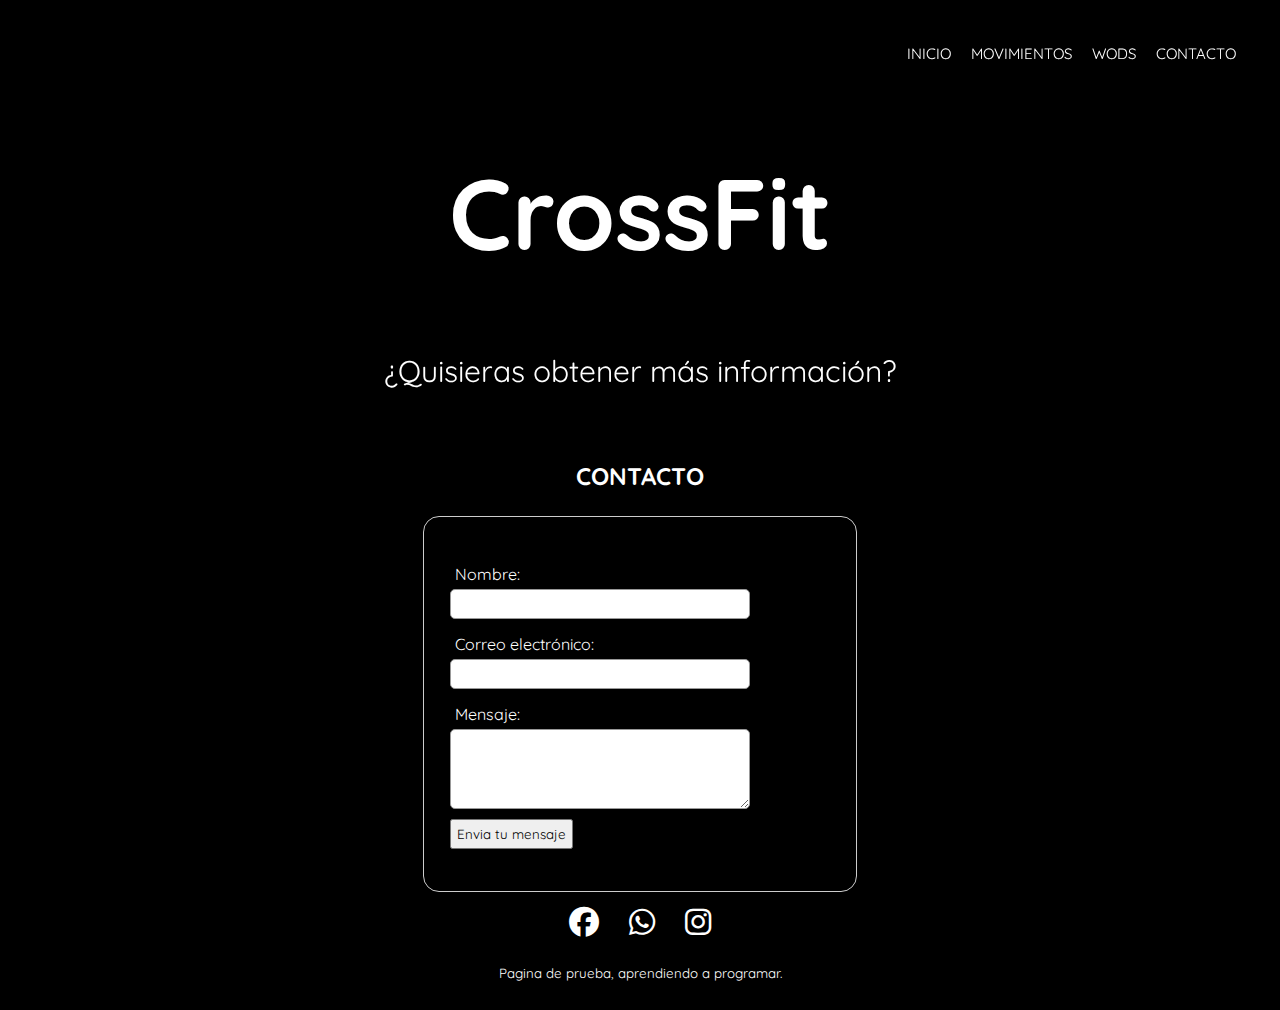
<file: contacto.html>
<!DOCTYPE html>
<html lang="es">

<head>
    <meta charset="UTF-8">
    <meta name="viewport" content="width=device-width, initial-scale=1.0">
    <title>CrossFit</title>
    <link rel="stylesheet" href="contato.css">
    <link rel="preconnect" href="https://fonts.googleapis.com">
    <link rel="preconnect" href="https://fonts.gstatic.com" crossorigin>
    <link href="https://fonts.googleapis.com/css2?family=Quicksand&display=swap" rel="stylesheet">
    <link rel="stylesheet" href="https://cdnjs.cloudflare.com/ajax/libs/font-awesome/6.4.2/css/all.min.css">
</head>

<body>
    <main>
        <header class="tituloprincipal">
            <nav>
                <ul class="navigation">

                    <li><a class="link" href="index.html" > Inicio</a></li>


                    <li><a class="link" href="movimientos.html" > Movimientos</a></li>


                    <li><a class="link" href="wods.html" > Wods</a></li>

                    <li><a class="link" href="contacto.html" > Contacto</a></li>
                </ul>
            </nav>
            <h1> CrossFit</h1>
            <p>¿Quisieras obtener más información?</p>

        </header>

        <section class="formulario">

            <H2 class="titulo-contacto">CONTACTO</H2>

            <form class="form-contacto" action="/my-handling-form-page" method="post">

                <ul class="form-contacto">
                    <li>
                        <label for="name">Nombre:</label> <br>
                        <input type="text" id="name" name="user_name" />
                    </li>
                    <li>
                        <label for="mail">Correo electrónico:</label> <br>
                        <input type="email" id="mail" name="user_email" />
                    </li>
                    <li>
                        <label for="msg">Mensaje:</label> <br>
                        <textarea class="" claid="msg" name="user_message"></textarea>
                    </li>

                    <div class="button">
                        <button class="button" type="submit">Envia tu mensaje</button>
                    </div>
                </ul>

            </form>




        </section>

        <section class="icons">

            <a  href="#" class="fa-brands fa-facebook"></a>
            <a  href="#" class="fa-brands fa-whatsapp"></a>
            <a  href="#" class="fa-brands fa-instagram"></a>

        </section>



    </main>

    <footer><small>Pagina de prueba, aprendiendo a programar.</small> </footer>

</body>

</html>
</file>
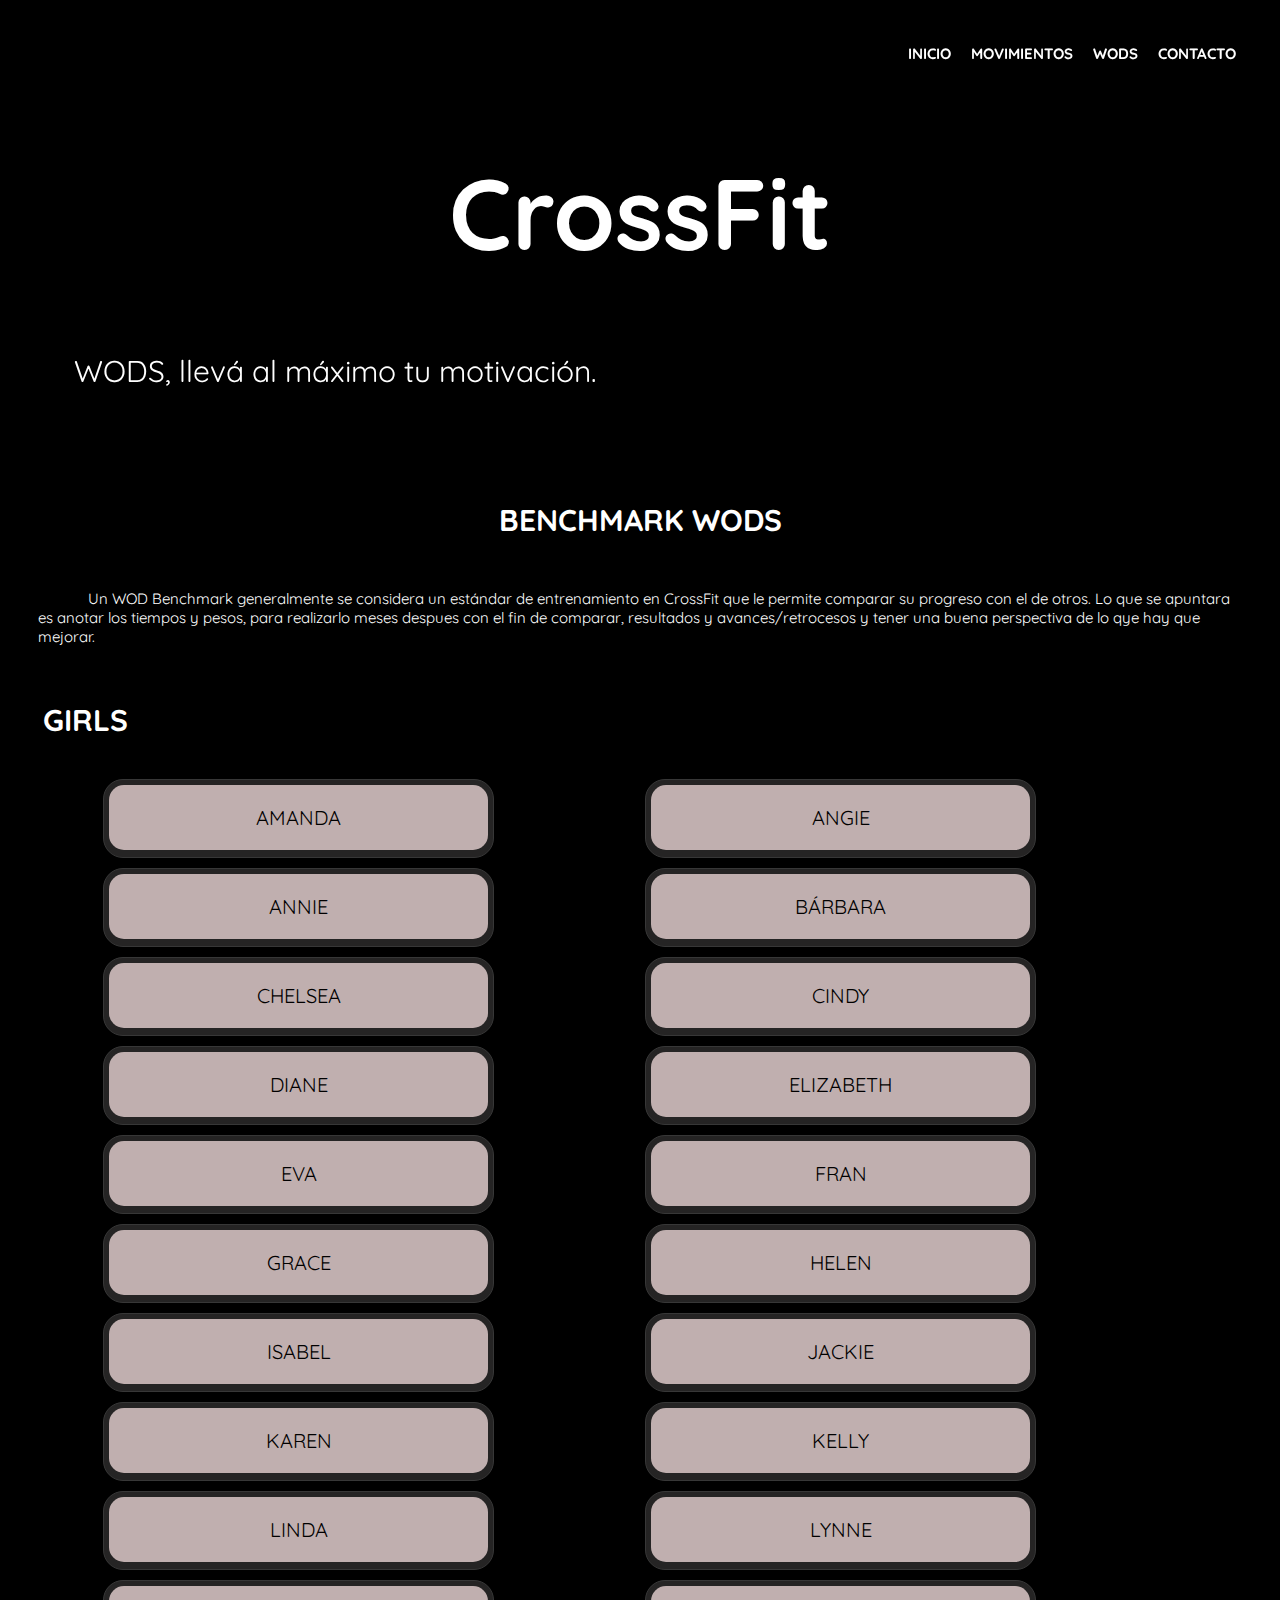
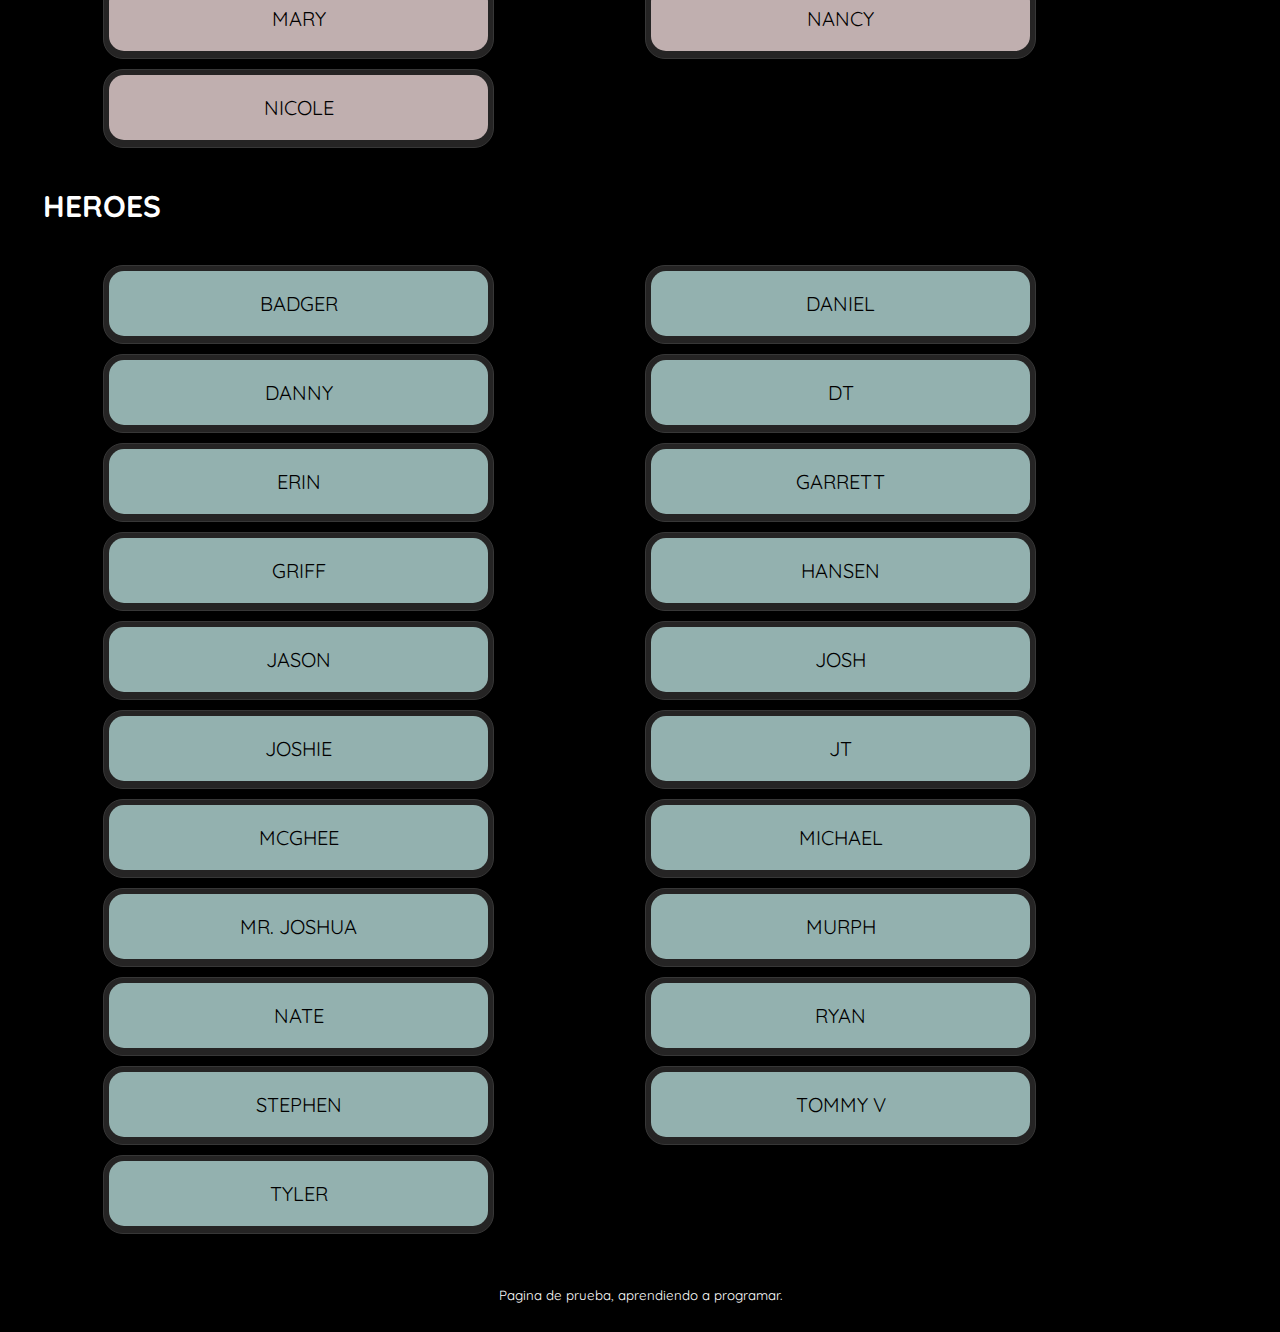
<file: wods.html>
<!DOCTYPE html>
<html lang="es">

<head>
    <meta charset="UTF-8">
    <meta name="viewport" content="width=device-width, initial-scale=1.0">
    <title>CrossFit</title>
    <link rel="stylesheet" href="wods.css" >
    <link rel="preconnect" href="https://fonts.googleapis.com">
    <link rel="preconnect" href="https://fonts.gstatic.com" crossorigin>
    <link href="https://fonts.googleapis.com/css2?family=Quicksand&display=swap" rel="stylesheet">

</head>

<body>
    <main>
        <header class="tituloprincipal">
            <nav>
                <ul class="navigation">

                    <li><a class="link" href="index.html"> Inicio</a></li>


                    <li><a class="link" href="movimientos.html"> Movimientos</a></li>


                    <li><a class="link" href="wods.html"> Wods</a></li>

                    <li><a class="link" href="contacto.html"> Contacto</a></li>
                </ul>
            </nav>
            <h1> CrossFit</h1>
            <p class="subtitulo-principal">WODS, llevá al máximo tu motivación.</p>

        </header>

        <br>
        <div class="flex-container">

            <section id="section">

                <h2 class="titulo"> BENCHMARK WODS</h2>
                <p class="parrafo">
                    Un WOD Benchmark generalmente se considera un estándar de entrenamiento en CrossFit que le
                    permite comparar su progreso con el de otros.
                    Lo que se apuntara es anotar los tiempos y pesos, para realizarlo meses despues con el fin de
                    comparar, resultados y avances/retrocesos y tener una buena perspectiva de lo qye hay que
                    mejorar.
                </p>
                <div class="ejercicios">
                    <h2>GIRLS</h2>

                    <div class="explicacion-ejercicios">

                        <div class="contenedor-acordeon" id="muscle-up">

                            <div class="acordeon">
                                <input type="radio" name="acordeon" id="btn-acordeon1" class="btn-acordeon">
                                <label for="btn-acordeon1">
                                    AMANDA
                                </label>
                                <div class="contenido-acordeon">
                                    <p class="parrafo">
                                        9-7-5
                                    <Ul>
                                        <li>Muscle ups</li>
                                        <li> Snatch</li>
                                    </Ul>
                                    </p>

                                </div>

                            </div>
                        </div>

                        <div class="contenedor-acordeon" id="deadlift">
                            <div class="acordeon">
                                <input type="radio" name="acordeon" id="btn-acordeon2" class="btn-acordeon">
                                <label for="btn-acordeon2">
                                    ANGIE
                                </label>
                                <div class="contenido-acordeon">
                                    <p class="parrafo">
                                        AFAP (Sin tiempo pero todo lo rápido que puedas)
                                    <ul>
                                        <li> 100 Pull ups</li>
                                        <li>100 Push ups</li>
                                        <li> 100 Sit ups</li>
                                        <li> 100 Squats</li>
                                    </ul>
                                    </p>
                                </div>

                            </div>

                        </div>

                        <div class="contenedor-acordeon" id="push-press">
                            <div class="acordeon">
                                <input type="radio" name="acordeon" id="btn-acordeon3" class="btn-acordeon">

                                <label for="btn-acordeon3">
                                    ANNIE
                                </label>

                                <div class="contenido-acordeon">
                                    <p class="parrafo">
                                        50-40-30-20-10
                                    <ul>
                                        <li>Double unders (Doble salto de comba)</li>
                                        <li>Sit ups</li>
                                    </ul>
                                    </p>


                                </div>
                            </div>

                        </div>

                        <div class="contenedor-acordeon" id="air-squat">

                            <div class="acordeon">
                                <input type="radio" name="acordeon" id="btn-acordeon4" class="btn-acordeon">
                                <label for="btn-acordeon4">
                                    BÁRBARA </label>
                                <div class="contenido-acordeon">
                                    <p>5 rondas con 3 minutos de descanso:
                                    <ul>
                                        <li> 20 Pull ups (dominadas)</li>
                                        <li> 30 Push ups (flexiones)</li>
                                        <li>40 Sit ups (abdominales)</li>
                                        <li> 50 Squats (sentadillas)</li>

                                    </ul>

                                    </ul>
                                    </p>
                                </div>
                            </div>


                        </div>

                        <div class="contenedor-acordeon" class="front-squat">
                            <div class="acordeon">
                                <input type="radio" name="acordeon" id="btn-acordeon5" class="btn-acordeon">
                                <label for="btn-acordeon5">
                                    CHELSEA
                                </label>
                                <div class="contenido-acordeon">
                                    <p>
                                        ENOM 30 minutos (Todas las repes en cada minuto)
                                    <UL>
                                        <li> 5 Pull ups</li>
                                        <li>10 Push ups</li>
                                        <li> 15 Squats</li>
                                    </UL>
                                    </p>


                                </div>

                            </div>
                        </div>

                        <div class="contenedor-acordeon" id="shoulder-press">
                            <div class="acordeon">
                                <input type="radio" name="acordeon" id="btn-acordeon6" class="btn-acordeon">
                                <label for="btn-acordeon6">
                                    CINDY
                                </label>
                                <div class="contenido-acordeon">
                                    <p class="parrafo">
                                        AMRAP 20 minutos
                                    <ul>
                                        <li> 5 Pull ups</li>
                                        <li> 10 Push ups</li>
                                        <li>15 Squats</li>
                                    </ul>
                                    </p>

                                </div>


                            </div>
                        </div>

                        <div class="contenedor-acordeon" id="clean">
                            <div class="acordeon">
                                <input type="radio" name="acordeon" id="btn-acordeon7" class="btn-acordeon">
                                <label for="btn-acordeon7">
                                    DIANE
                                </label>
                                <div class="contenido-acordeon">
                                    <p class="parrafo">
                                        21-15-9
                                    <ul>
                                        <li> Peso muerto</li>
                                        <li> Handstand push ups</li>
                                    </ul>


                                    </p>
                                </div>

                            </div>
                        </div>

                        <div class="contenedor-acordeon" id="clean">
                            <div class="acordeon">
                                <input type="radio" name="acordeon" id="btn-acordeon8" class="btn-acordeon">
                                <label for="btn-acordeon8">
                                    ELIZABETH
                                </label>
                                <div class="contenido-acordeon">
                                    <p class="parrafo">
                                        21-15-9
                                    <ul>
                                        <li> Cleans</li>
                                        <li> Ring dips</li>
                                    </ul>


                                    </p>
                                </div>

                            </div>
                        </div>


                        <div class="contenedor-acordeon" id="sumo-deadlift-high-pull">
                            <div class="acordeon">
                                <input type="radio" name="acordeon" id="btn-acordeon9" class="btn-acordeon">
                                <label for="btn-acordeon9">
                                    EVA
                                </label>
                                <div class="contenido-acordeon">
                                    <p class="parrafo">
                                        5 rondas
                                    <ul>
                                        <li>800 metros de carrera</li>
                                        <li>30 kettlebell swings</li>
                                    </ul>
                                    </p>
                                </div>

                            </div>
                        </div>

                        <div class="contenedor-acordeon" id="clean">
                            <div class="acordeon">
                                <input type="radio" name="acordeon" id="btn-acordeon10" class="btn-acordeon">
                                <label for="btn-acordeon10">
                                    FRAN
                                </label>
                                <div class="contenido-acordeon">
                                    <p class="parrafo">
                                        21-15-9
                                    <ul>
                                        <li> Thursters</li>
                                        <li> Pull ups</li>
                                    </ul>


                                    </p>
                                </div>

                            </div>
                        </div>

                        <div class="contenedor-acordeon" id="clean">
                            <div class="acordeon">
                                <input type="radio" name="acordeon" id="btn-acordeon11" class="btn-acordeon">
                                <label for="btn-acordeon11">
                                    GRACE
                                </label>
                                <div class="contenido-acordeon">
                                    <p class="parrafo">
                                        AFAP


                                    <ul>
                                        <li> 30 Clean and jerks</li>

                                    </ul>
                                    </p>
                                </div>

                            </div>
                        </div>

                        <div class="contenedor-acordeon" id="the-wall-ball">
                            <div class="acordeon">
                                <input type="radio" name="acordeon" id="btn-acordeon12" class="btn-acordeon">
                                <label for="btn-acordeon12">
                                    HELEN
                                </label>
                                <div class="contenido-acordeon">
                                    <p class="parrafo">
                                        3 rondas
                                    <ul>
                                        <li> 400 metros de carrera</li>
                                        <li> 21 kettlebell swings</li>
                                        <li>12 Pull ups</li>
                                    </ul>

                                    </p>
                                </div>

                            </div>
                        </div>

                        <div class="contenedor-acordeon" id="clean">
                            <div class="acordeon">
                                <input type="radio" name="acordeon" id="btn-acordeon13" class="btn-acordeon">
                                <label for="btn-acordeon13">
                                    ISABEL
                                </label>
                                <div class="contenido-acordeon">
                                    <p class="parrafo">
                                        AFAP
                                    <ul>
                                        <li> 30 Snatches</li>
                                    </ul>

                                    </p>
                                </div>

                            </div>
                        </div>

                        <div class="contenedor-acordeon" id="clean">
                            <div class="acordeon">
                                <input type="radio" name="acordeon" id="btn-acordeon14" class="btn-acordeon">
                                <label for="btn-acordeon14">
                                    JACKIE
                                </label>
                                <div class="contenido-acordeon">
                                    <p class="parrafo">
                                        AFAP
                                    <ul>
                                        <li> 1000 metros remo</li>
                                        <li> 50 thrusters</li>
                                        <li> 30 pull ups</li>
                                    </ul>
                                    </p>
                                </div>

                            </div>
                        </div>

                        <div class="contenedor-acordeon" id="muscle-up">
                            <div class="acordeon">
                                <input type="radio" name="acordeon" id="btn-acordeon15" class="btn-acordeon">
                                <label for="btn-acordeon15">
                                    KAREN
                                </label>
                                <div class="contenido-acordeon">
                                    <p class="parrafo">
                                    <Ul>
                                        <li>150 wall balls</li>
                                    </Ul>
                                    </p>
                                </div>

                            </div>
                        </div>


                        <div class="contenedor-acordeon" id="thruster">
                            <div class="acordeon">
                                <input type="radio" name="acordeon" id="btn-acordeon16" class="btn-acordeon">
                                <label for="btn-acordeon16">
                                    KELLY
                                </label>
                                <div class="contenido-acordeon">
                                    <p class="parrafo">
                                        5 rondas
                                    <Ul>
                                        <li>400 metros carrera</li>
                                        <li> 30 24″ saltos al cajón</li>
                                        <li> 30 Wall balls (Balón a la pared)</li>
                                    </Ul>
                                    </p>

                                </div>

                            </div>
                        </div>


                        <div class="contenedor-acordeon" id="clean">
                            <div class="acordeon">
                                <input type="radio" name="acordeon" id="btn-acordeon17" class="btn-acordeon">
                                <label for="btn-acordeon17">
                                    LINDA
                                </label>
                                <div class="contenido-acordeon">
                                    <p class="parrafo">
                                        10/9/8/7/6/5/4/3/2/1
                                    <ul>
                                        <li> Deadlift (Peso muerto) 1/2 peso corporal</li>
                                        <li> Press Banca con peso corporal</li>
                                        <li> Clean 3/4 del peso corporal</li>
                                    </ul>
                                    </p>
                                </div>

                            </div>
                        </div>

                        <div class="contenedor-acordeon" id="clean">
                            <div class="acordeon">
                                <input type="radio" name="acordeon" id="btn-acordeon18" class="btn-acordeon">
                                <label for="btn-acordeon18">
                                    LYNNE
                                </label>
                                <div class="contenido-acordeon">
                                    <p class="parrafo">
                                        5 rondas a máximas repeticiones:
                                    <ul>
                                        <li> Press Banca con tu peso corporal</li>
                                        <li> Pull- ups</li>
                                    </ul>
                                    </p>
                                </div>

                            </div>
                        </div>

                        <div class="contenedor-acordeon" id="overhead-squat">
                            <div class="acordeon">
                                <input type="radio" name="acordeon" id="btn-acordeon19" class="btn-acordeon">
                                <label for="btn-acordeon19">
                                    MARY
                                </label>
                                <div class="contenido-acordeon">
                                    <p class="parrafo">
                                        AMRAP 20 MINUTOS (Todas las repes que puedas en 20 minutos)
                                    <ul>
                                        <li> 5 Handstand push ups (pinos)</li>
                                        <li> 10 Pistol Squats (sentadillas a 1 pierna)</li>
                                        <li>15 Pull ups</li>
                                    </ul>
                                    </p>
                                </div>

                            </div>
                        </div>



                        <div class="contenedor-acordeon" id="clean">
                            <div class="acordeon">
                                <input type="radio" name="acordeon" id="btn-acordeon20" class="btn-acordeon">
                                <label for="btn-acordeon20">
                                    NANCY
                                </label>
                                <div class="contenido-acordeon">
                                    <p class="parrafo">
                                        5 Rondas:
                                    <ul>
                                        <li> 400 metros carrera</li>
                                        <li> 15 Overhead squats</li>
                                    </ul>
                                    </p>
                                </div>

                            </div>
                        </div>


                        <div class="contenedor-acordeon" id="push-press">

                            <div class="acordeon">
                                <input type="radio" name="acordeon" id="btn-acordeon21" class="btn-acordeon">

                                <label for="btn-acordeon21">
                                    NICOLE
                                </label>

                                <div class="contenido-acordeon">
                                    <p class="parrafo">
                                        AMRAP 20 Minutos
                                    <ul>
                                        <li>400 metros carrera</li>
                                        <li>Máxima repeticiones pull-ups</li>
                                    </ul>
                                    </p>


                                </div>

                            </div>

                        </div>


                    </div>

                    <h2>HEROES</h2>

                    

                    <div class="explicacion-ejercicios">
                        <div class="contenedor-acordeon" id="push-press">
                            <div class="acordeonazul">
                                <input type="radio" name="acordeon" id="btn-acordeon22" class="btn-acordeon">
    
                                <label for="btn-acordeon22">
                                    BADGER
                                </label>
    
                                <div class="contenido-acordeon">
                                    <p class="parrafo">
                                    <ul>
                                        <li> 30 Squat clean</li>
                                        <li> 30 Pull-ups</li>
                                        <li>800 metros de carrera</li>
                                    </ul>
    
    
    
                                    </p>
    
    
                                </div>
                            </div>
                        </div>
    
                        <div class="contenedor-acordeon" id="push-press">
    
                            <div class="acordeonazul">
                                <input type="radio" name="acordeon" id="btn-acordeon23" class="btn-acordeon">
    
                                <label for="btn-acordeon23">
                                    DANIEL
                                </label>
    
                                <div class="contenido-acordeon">
                                    <p class="parrafo">
                                    <ul>
                                        <li>50 Pull-ups</li>
                                        <li>400 metros de carrera</li>
                                        <li>21 Thruster</li>
                                        <li> 800 metros de carrera</li>
                                        <li>21 Thruster</li>
                                        <li> 400 metros de carrera</li>
                                        <li> 50 Pull-ups</li>
                                    </ul>
    
                                    </p>
    
    
                                </div>
    
                            </div>
    
                        </div>
                        <div class="contenedor-acordeon" id="clean">
                            <div class="acordeonazul">
                                <input type="radio" name="acordeon" id="btn-acordeon24" class="btn-acordeon">
                                <label for="btn-acordeon24">
                                    DANNY
                                </label>
                                <div class="contenido-acordeon">
                                    <p class="parrafo">
                                        Todas las repeticiones que puedas en 20 minutos:
                                    <ul>
                                        <li>30 Box jumps</li>
                                        <li>20 Push press</li>
                                        <li>30 Pull-ups</li>
                                    </ul>
    
                                    </p>
                                </div>
    
                            </div>
                        </div>
    
    
                        <div class="contenedor-acordeon" id="clean">
                            <div class="acordeonazul">
                                <input type="radio" name="acordeon" id="btn-acordeon25" class="btn-acordeon">
                                <label for="btn-acordeon25">
                                    DT
                                </label>
                                <div class="contenido-acordeon">
                                    <p class="parrafo">
                                        5 rondas
                                    <Ul>
                                        <li>12 Deadlift</li>
                                        <li>9 Hang power clean</li>
                                        <li>6 Push jerk</li>
                                    </Ul>
    
                                    </p>
                                </div>
    
                            </div>
                        </div>
    
                        <div class="contenedor-acordeon" id="clean">
                            <div class="acordeonazul">
                                <input type="radio" name="acordeon" id="btn-acordeon26" class="btn-acordeon">
                                <label for="btn-acordeon26">
                                    ERIN
                                </label>
                                <div class="contenido-acordeon">
                                    <p class="parrafo">
                                        5 rondas por tiempo:
                                    <ul>
                                        <li>15 Dumbbells split cleans (con mancuerna)</li>
                                        <li>21 Pull-ups</li>
                                    </ul>
    
    
    
                                    </p>
                                </div>
    
                            </div>
                        </div>
    
                        <div class="contenedor-acordeon" id="clean">
                            <div class="acordeonazul">
                                <input type="radio" name="acordeon" id="btn-acordeon27" class="btn-acordeon">
                                <label for="btn-acordeon27">
                                    GARRETT
                                </label>
                                <div class="contenido-acordeon">
                                    <p class="parrafo">
                                        3 rondas:
                                    <ul>
                                        <li>75 Squats</li>
                                        <li>25 Rings Handstand push-up (dominadas en anillas)</li>
                                        <li>25 Pull-ups</li>
                                    </ul>
                                    </p>
                                </div>
    
                            </div>
                        </div>
    
    
                        <div class="contenedor-acordeon" id="muscle-up">
                            <div class="acordeonazul">
                                <input type="radio" name="acordeon" id="btn-acordeon28" class="btn-acordeon">
                                <label for="btn-acordeon28">
                                    GRIFF
                                </label>
                                <div class="contenido-acordeon">
                                    <p class="parrafo">
    
                                    <Ul>
                                        <li>800 metros de carrera</li>
                                        <li>400 metros de carrera hacia atrás</li>
                                        <li>800 metros de carrera</li>
                                        <li>400 metros de carrera hacia atrás</li>
                                    </Ul>
                                    </p>
    
                                </div>
    
                            </div>
                        </div>
    
                        <div class="contenedor-acordeon" id="clean">
                            <div class="acordeonazul">
                                <input type="radio" name="acordeon" id="btn-acordeon29" class="btn-acordeon">
                                <label for="btn-acordeon29">
                                    HANSEN
                                </label>
                                <div class="contenido-acordeon">
                                    <p class="parrafo">
                                        5 rondas
                                    <Ul>
                                        <li>30 Kettlebell swing</li>
                                        <li>30 burpees</li>
                                        <li>30 sit-ups (GHD)</li>
                                    </Ul>
    
                                    </p>
                                </div>
    
                            </div>
                        </div>
    
                        <div class="contenedor-acordeon" id="sumo-deadlift-high-pull">
                            <div class="acordeonazul">
                                <input type="radio" name="acordeon" id="btn-acordeon30" class="btn-acordeon">
                                <label for="btn-acordeon30">
                                    JASON
                                </label>
                                <div class="contenido-acordeon">
                                    <p class="parrafo">
    
                                    <ul>
                                        <li> 100 Squats</li>
                                        <li> 5 Muscle-ups</li>
                                        <li>75 Squats</li>
                                        <li>10 Muscle-ups</li>
                                        <li>50 Squats</li>
                                        <li>15 Muscle-ups</li>
                                        <li>25 Squats</li>
                                        <li>20 Muscle-ups</li>
                                    </ul>
                                    </p>
                                </div>
    
                            </div>
                        </div>
    
                        <div class="contenedor-acordeon" id="the-wall-ball">
                            <div class="acordeonazul">
                                <input type="radio" name="acordeon" id="btn-acordeon31" class="btn-acordeon">
                                <label for="btn-acordeon31">
                                    JOSH
                                </label>
                                <div class="contenido-acordeon">
                                    <p class="parrafo">
                                    <ul>
                                        <li> 21 Overhead squat</li>
                                        <li>42 Pull-ups</li>
                                        <li> 15 Overhead squat</li>
                                        <li> 30 Pull-ups</li>
                                        <li> 9 Overhead squat</li>
                                        <li> 18 Pull-ups</li>
                                    </ul>
                                    </p>
                                </div>
    
                            </div>
                        </div>
    
                        <div class="contenedor-acordeon" id="shoulder-press">
                            <div class="acordeonazul">
                                <input type="radio" name="acordeon" id="btn-acordeon32" class="btn-acordeon">
                                <label for="btn-acordeon32">
                                    JOSHIE
                                </label>
                                <div class="contenido-acordeon">
                                    <p class="parrafo">
                                        3 rondas
                                    <ul>
                                        <li>21 Snatch con mancuernas con el brazo derecho</li>
                                        <li>21 Pull-ups</li>
                                        <li>21 Snatch con mancuernas con el brazo izquierdo</li>
                                        <li>21 Pull-ups</li>
                                    </ul>
                                    </p>
    
                                </div>
    
    
                            </div>
                        </div>

                        <div class="contenedor-acordeon" id="air-squat">

                            <div class="acordeonazul">
                                <input type="radio" name="acordeon" id="btn-acordeon33" class="btn-acordeon">
                                <label for="btn-acordeon33">
                                    JT </label>
                                <div class="contenido-acordeon">
                                    <p>21-15-9
                                    <ul>
                                        <li> Handstand (push-ups)</li>
                                        <li> Fondos en anillas (Ring dips)</li>
                                        <li> Push-ups</li>
                                    </ul>
                                    </ul>
                                    </p>
                                </div>
                            </div>


                        </div>


                        <div class="contenedor-acordeon" id="thruster">
                            <div class="acordeonazul">
                                <input type="radio" name="acordeon" id="btn-acordeon34" class="btn-acordeon">
                                <label for="btn-acordeon34">
                                    MCGHEE
                                </label>
                                <div class="contenido-acordeon">
                                    <p class="parrafo">
                                    <ul>
                                        <li> 5 Deadlift</li>
                                        <li> 13 Push-ups</li>
                                        <li> 9 Box jumps, 24»</li>
                                    </ul>

                                    </p>
                                </div>

                            </div>
                        </div>



                        <div class="contenedor-acordeon" class="front-squat">
                            <div class="acordeonazul">
                                <input type="radio" name="acordeon" id="btn-acordeon35" class="btn-acordeon">
                                <label for="btn-acordeon35">
                                    MICHAEL
                                </label>
                                <div class="contenido-acordeon">
                                    <p>
                                        3 rondas
                                    <ul>
                                        <li> 800m corriendo</li>
                                        <li> 50 Back extensions (lumbares)</li>
                                        <li> 50 Sit ups</li>
                                    </ul>
                                    </p>


                                </div>

                            </div>
                        </div>

                        <div class="contenedor-acordeon" id="clean">
                            <div class="acordeonazul">
                                <input type="radio" name="acordeon" id="btn-acordeon36" class="btn-acordeon">
                                <label for="btn-acordeon36">
                                    MR. JOSHUA
                                </label>
                                <div class="contenido-acordeon">
                                    <p class="parrafo">
                                        5 rondas por tiempo:
                                    <ul>
                                        <li>400 metros de carrera</li>
                                        <li>30 sit-ups</li>
                                        <li> 15 Deadlift</li>
                                    </ul>

                                    </p>
                                </div>

                            </div>
                        </div>

                        <div class="contenedor-acordeon" id="deadlift">
                            <div class="acordeonazul">
                                <input type="radio" name="acordeon" id="btn-acordeon37" class="btn-acordeon">
                                <label for="btn-acordeon37">
                                    MURPH
                                </label>
                                <div class="contenido-acordeon">
                                    <p class="parrafo">
                                        Tan rápido como se pueda. Este ejercicio debería hacerse también con un chaleco
                                        lastrado de 10 kilos.
                                    <ul>
                                        <li>Correr una milla (1,6 kilómetros)</li>
                                        <li>100 Pull-ups</li>
                                        <li>200 Push-ups</li>
                                        <li>300 Squats</li>
                                        <li>Correr una milla (1,6 kilómetros)</li>
                                    </ul>

                                    </p>
                                </div>

                            </div>

                        </div>


                        <div class="contenedor-acordeon" id="muscle-up">
                            <div class="acordeonazul">
                                <input type="radio" name="acordeon" id="btn-acordeon38" class="btn-acordeon">
                                <label for="btn-acordeon38">
                                    NATE
                                </label>
                                <div class="contenido-acordeon">
                                    <p class="parrafo">
                                    <ul>
                                        <li> 22 Muscle-ups</li>
                                        <li> 4 Handstand Push-ups</li>
                                        <li> 8 Kettlebell swings</li>
                                    </ul>

                                    </p>
                                </div>

                            </div>
                        </div>


                        <div class="contenedor-acordeon" id="clean">
                            <div class="acordeonazul">
                                <input type="radio" name="acordeon" id="btn-acordeon39" class="btn-acordeon">
                                <label for="btn-acordeon39">
                                    RYAN
                                </label>
                                <div class="contenido-acordeon">
                                    <p class="parrafo">
                                        5 rondas
                                    <ul>
                                        <li>7 muscle-ups</li>
                                        <li>21 burpees</li>
                                    </ul>


                                    </p>
                                </div>

                            </div>
                        </div>


                        <div class="contenedor-acordeon" id="clean">
                            <div class="acordeonazul">
                                <input type="radio" name="acordeon" id="btn-acordeon40" class="btn-acordeon">
                                <label for="btn-acordeon40">
                                    STEPHEN
                                </label>
                                <div class="contenido-acordeon">
                                    <p class="parrafo">
                                        30-25-20-15-10-5:
                                    <ul>
                                        <li> Sit-ups (GHD)</li>
                                        <li> Back extension</li>
                                        <li>Knees to elbows (rodillas a codos)</li>
                                        <li>40 Deadlift</li>
                                    </ul>

                                    </p>
                                </div>

                            </div>
                        </div>

                        <div class="contenedor-acordeon" id="overhead-squat">
                            <div class="acordeonazul">
                                <input type="radio" name="acordeon" id="btn-acordeon41" class="btn-acordeon">
                                <label for="btn-acordeon41">
                                    TOMMY V
                                </label>
                                <div class="contenido-acordeon">
                                    <p class="parrafo">
                                        5 rondas
                                    <ul>
                                        <li>21 Thruster</li>
                                        <li>12 Rope climb (subir la cuerda) 4 metros
                                        </li>
                                        <li> 15 Thruster</li>
                                        <li>9 Rope climb</li>
                                        <li>9 Thruster</li>
                                        <li>6 Rope climb</li>
                                    </ul>
                                    </p>
                                </div>

                            </div>

                        </div>



                        <div class="contenedor-acordeon" id="clean">
                            <div class="acordeonazul">
                                <input type="radio" name="acordeon" id="btn-acordeon42" class="btn-acordeon">
                                <label for="btn-acordeon42">
                                    TYLER
                                </label>
                                <div class="contenido-acordeon">
                                    <p class="parrafo">
                                        5 rondas:
                                    <ul>
                                        <li>7 Muscle ups</li>
                                        <li>21 Sumo- deadlif</li>
                                    </ul>

                                    </p>
                                </div>

                            </div>
                        </div>
                       

                    </div>


                </div>


            </section>

        </div>



    </main>

    <footer><small>Pagina de prueba, aprendiendo a programar.</small> </footer>

</body>

</html>
</file>
<file: contato.css>
* {
    font-family: 'Quicksand', sans-serif;
    padding: 5px;

}

body {
    background-color: #000000;
}

.navigation {
    display: flex;
    flex-flow: row wrap;
    justify-content: flex-end;
    font-size: 15px;
    list-style: none;
    color: white;
    text-transform: uppercase;
    margin: 0 -5px;
}

.link {
    color: white;
}

header {
    background-image: url(https://images.unsplash.com/photo-1434682772747-f16d3ea162c3?ixlib=rb-4.0.3&ixid=M3wxMjA3fDB8MHxwaG90by1wYWdlfHx8fGVufDB8fHx8fA%3D%3D&auto=format&fit=crop&w=1748&q=80);
    background-position: center;
    filter: grayscale();
    
}

a {
    text-decoration: none;
}

header p {
    font-size: 30px;

}

.tituloprincipal {
    border: 0.50px solid black;
    color: white;
    text-align: center;
    font-size: 50px;
    /* padding: -5px; */

}

.titulo-contacto {
    color: white;
    text-align: center;
    margin: 20px;
  

}



.form-contacto {
    display: flex;
    flex-direction: column;
    text-align: left;
    list-style: none;
    color: white;
}


aside {
    display: flex;
    flex-direction: column;
    border: 1px solid white;
    color: white;
    border-radius: 15px;

}

.flex-container {
    display: flex;
    flex-wrap: nowrap;
    flex-direction: row;


}

.bottom-margin {
    flex-direction: column;

}

.icons {
    display: flex;
    justify-content: center;
    grid-gap: 20px;
  
   


}

.icons a {
    font-size: 30px;
    text-decoration: none;
   
}

.fa-brands {
    color: white;
}

footer {
    color: white;
    margin: 5px;
    text-align: center;
}

.link {
    color: white;
}

.buscar {
    display: flex;
    flex-direction: row;
    margin: 10px;
    gap: 10px;
}






form {
  
    margin: 0 auto;
    width: 400px;
   
    padding: 1em;
    border: 1px solid #ccc;
    border-radius: 1em;
}

div+div {
    margin-top: 1em;
}

label {
   
    display: inline-block;
    width: 50pxpx;
    text-align: right;
}

input,
textarea {
    
    font: 1em sans-serif;
    
    width: 300px;
    -moz-box-sizing: border-box;
    box-sizing: border-box;
   
    border: 1px solid #999;
    border-radius: 5px;
}

input:focus,
textarea:focus {
   
    border-color: #000;
}

textarea {
   
    vertical-align: top;
   
    height: 5em;
   
    resize: vertical;
}

   
.div.buttom {
    text-align: left;

}
</file>
<file: wods.css>
* {
    font-family: 'Quicksand', sans-serif;
    padding: 5px;

}

body {
    background-color: #000000;
    min-width: 300px;
}



.navigation {
    display: flex;
    flex-flow: row wrap;
    justify-content: flex-end;
    font-size: 15px;
    list-style: none;
    color: white;
    text-transform: uppercase;
    margin: 0 -5px;
}

.link {
    color: white;
    font-weight: bold;

}

.lista {
    margin: 30px;
    text-align: left;

}



header {
    background-image: url(https://images.unsplash.com/photo-1434682881908-b43d0467b798?ixlib=rb-4.0.3&ixid=M3wxMjA3fDB8MHxwaG90by1wYWdlfHx8fGVufDB8fHx8fA%3D%3D&auto=format&fit=crop&w=1748&q=80);
    background-position: center;
    filter: grayscale();
}

a {
    text-decoration: none;
}

header p {
    font-size: 30px;

}

.tituloprincipal {
    border: 0.50px solid black;
    color: white;
    text-align: center;
    font-size: 50px;

}

.subtitulo-principal {
    text-align: left;
    margin: 40px;
}

.flex-container {
    display: flex;
    flex-wrap: nowrap;
    flex-direction: row;


}

.titulo {
    text-align: center;
    font-style: 'Quicksand', sansserif bold;
    color: white;
    font-size: 30px;

}

.parrafo {
    text-align: center;
    font-size: 15px;
    text-align: start;
    text-indent: 50px;
    color: white;
    ;
}


#section {
    display: flex;
    flex-direction: column;
    text-align: center;
    flex-wrap: row wrap;
    border-radius: 1px solid white;
    min-width: 300px;
}


h3 {
    color: white;
    text-align: center;

}

h2 {
    text-align: left;
    color: white;
    font-weight: bold;
    font-size: 30px;



}

h3 {
    color: white;
    text-align: center;
    text-transform: uppercase;
    font-weight: bold;



}

p {
    color: white;
    font-size: 20px;
}

.imagen {
    max-width: 300px;
    height: auto;
    flex-direction: row;
    align-content: space-around;
    gap: 5px;
    border-radius: 20px;
    filter: grayscale();

}

aside {
    display: flex;
    flex-direction: column;
    border: 1px solid white;
    color: white;
    border-radius: 15px;

}

.flex-container {
    display: flex;
    flex-wrap: nowrap;
    flex-direction: row;


}

.contenedor-de-imagenes {

    border-radius: 15px;
}

footer {
    color: white;
    margin: 5px;
    text-align: center;
}



.bottom-margin {
    display: flex;
    flex-direction: column;
    text-align: center;


}

.buscar {
    display: flex;
    flex-direction: row;
    margin: 10px;
    gap: 10px;

}


.flex-container {
    display: flex;
    flex-wrap: nowrap;
    flex-direction: row;




}

.section-1 {

    border-radius: 15px;
}






.contenedor-acordeon {
    width: 100%;
    max-width: 800px;
    min-width: 300px;



}

.contenedor-acordeon h2 {
    text-align: center;
    font-size: 40px;
    border-radius: 20px;



}

.acordeon {
    background: #252424;
    border-radius: 20PX;
    max-width: 70%;
    min-width: 300px;
    border: 1px solid rgb(55, 55, 55);


}

.acordeon label {
    display: block;
    padding: 20px;
    font-size: 20px;
    background: #c0afaf;
    cursor: pointer;
    margin-bottom: 2px;
    transition: all 300ms ease;
    border-radius: 15px;
}

.acordeon label:hover {

    background: #d8d8d8;
}

.acordeon .contenido-acordeon {
    padding: 0px;
    margin: opx 20px;
    max-height: 0px;
    overflow: hidden;
    transition: all 300ms ease-in-out;

}

.btn-acordeon:checked~.contenido-acordeon {
    max-height: 600px;
    padding: 15px 0px;


}

.btn-acordeon {
    display: none;
}

.explicacion-ejercicios {
    max-width: 1700px;
    width: 90%;
    height: auto;
    margin: 10px auto;
    display: grid;
    grid-template-columns: 1fr 1fr;
    min-width: 300px;


}

p {

    font-size: 15px;
}

li {
    color: white;
    list-style: none;

}

ul {
    text-align: center;
}

.acordeonazul {
    background: #252424;
    border-radius: 20PX;
    max-width: 70%;
    min-width: 300px;
    border: 1px solid rgb(55, 55, 55);

}

.acordeonazul label {
    display: block;
    padding: 20px;
    font-size: 20px;
    background: #93b1af;
    cursor: pointer;
    margin-bottom: 2px;
    transition: all 300ms ease;
    border-radius: 15px;
}

.acordeonazul label:hover {

    background: #d8d8d8;
}

.acordeonazul .contenido-acordeon {
    padding: 0px;
    margin: opx 20px;
    max-height: 0px;
    overflow: hidden;
    transition: all 300ms ease-in-out;

}


input,
textarea {
    font: 1em sans-serif;
    width: 300px;
    -moz-box-sizing: border-box;
    box-sizing: border-box;
    border: 1px solid #999;
    border-radius: 5px;
}

input:focus,
textarea:focus {
    border-color: #000;
}

textarea {
    vertical-align: -webkit-baseline-middle;
    height: 5em;

    resize: vertical;
}

form {

    margin: 0 auto;
    width: 400px;
    display: flex;
    flex-direction: column;

}


label {

    display: inline-block;
    width: 50pxpx;

}
</file>
